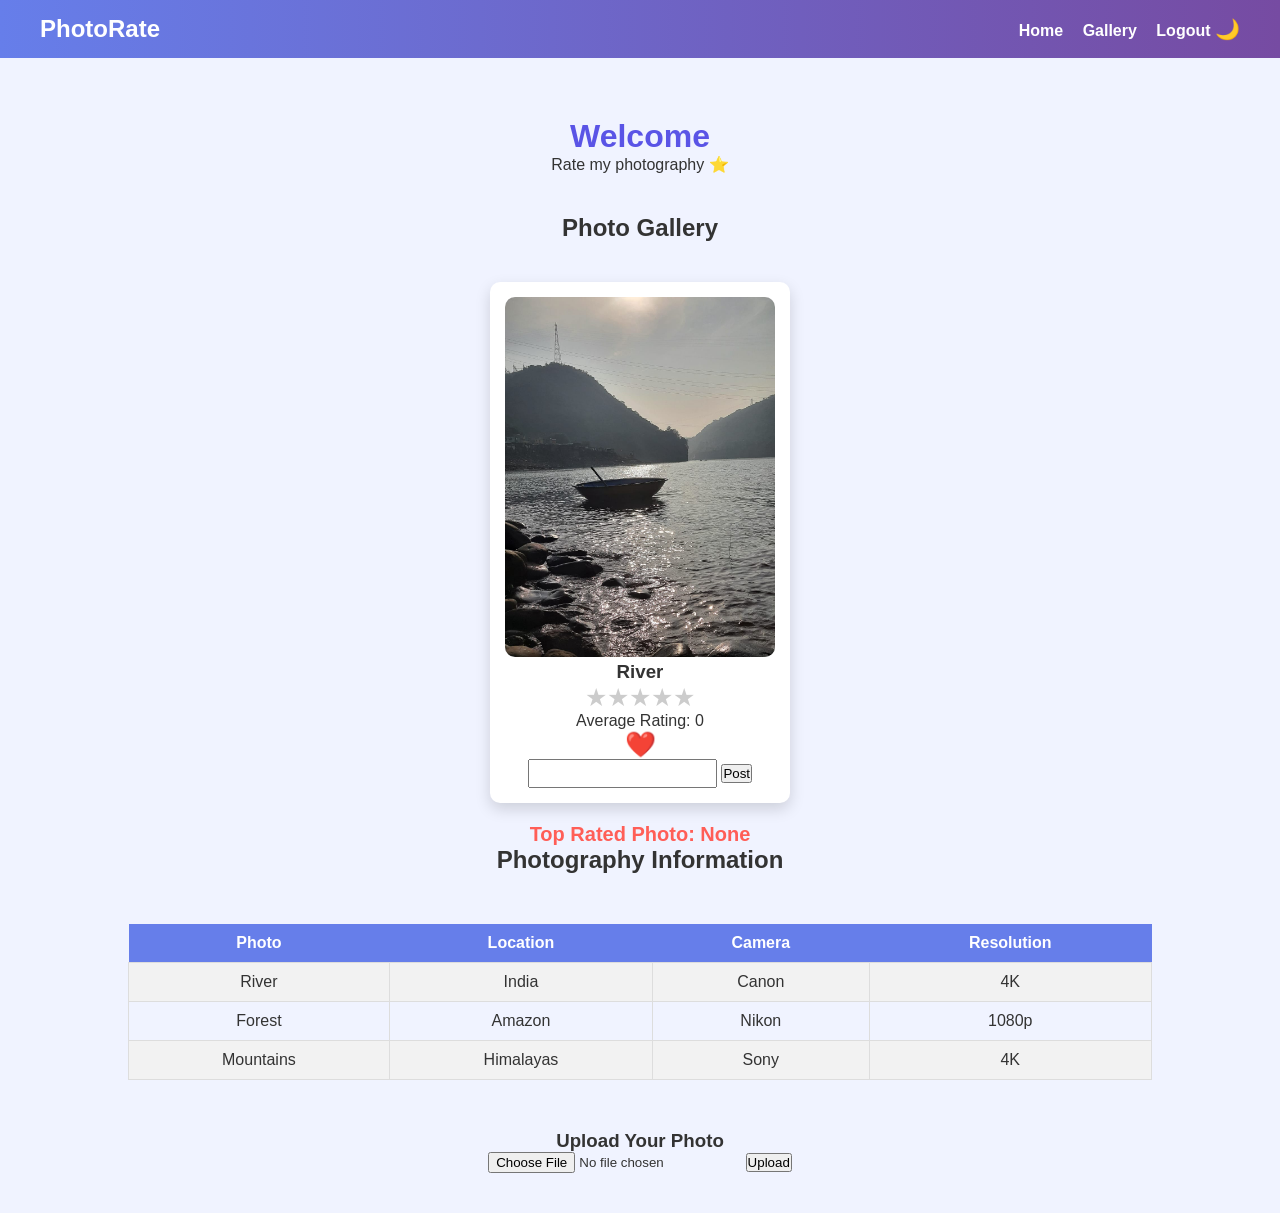
<file: index.html>
<!DOCTYPE html>
<html lang="en">
<head>
<meta charset="UTF-8">
<meta name="viewport" content="width=device-width, initial-scale=1.0">
<title>PhotoRate</title>

<link rel="stylesheet" href="style.css">

</head>

<body>

<nav>

<h2>PhotoRate</h2>

<div>
<a href="#">Home</a>
<a href="#gallery">Gallery</a>
<a href="login.html">Logout</a>

<span class="toggle" onclick="toggleDarkMode()">🌙</span>
</div>

</nav>

<div class="hero">

<h1 id="welcome">Welcome</h1>
<p>Rate my photography ⭐</p>

</div>


<h2 style="text-align:center;margin-top:40px;">Photo Gallery</h2>

<div class="gallery" id="galleryContainer">

<div class="card">

<img src="river.jpeg">

<h3>River</h3>

<div class="rating" data-photo="River">

<input type="radio" name="r1" id="r15"><label for="r15">★</label>
<input type="radio" name="r1" id="r14"><label for="r14">★</label>
<input type="radio" name="r1" id="r13"><label for="r13">★</label>
<input type="radio" name="r1" id="r12"><label for="r12">★</label>
<input type="radio" name="r1" id="r11"><label for="r11">★</label>

</div>

<p class="avg">Average Rating: 0</p>

<div>
<span class="like" onclick="likePhoto(this)">❤️</span>
</div>

<div>
<input type="text" class="commentInput">
<button onclick="addComment(this)">Post</button>
<ul class="commentList"></ul>
</div>

</div>

</div>


<div id="topPhoto">Top Rated Photo: None</div>


<h2 style="text-align:center;">Photography Information</h2>

<table>

<tr>
<th>Photo</th>
<th>Location</th>
<th>Camera</th>
<th>Resolution</th>
</tr>

<tr>
<td>River</td>
<td>India</td>
<td>Canon</td>
<td>4K</td>
</tr>

<tr>
<td>Forest</td>
<td>Amazon</td>
<td>Nikon</td>
<td>1080p</td>
</tr>

<tr>
<td>Mountains</td>
<td>Himalayas</td>
<td>Sony</td>
<td>4K</td>
</tr>

</table>


<div class="upload-box">

<h3>Upload Your Photo</h3>

<input type="file" id="uploadPhoto">
<button onclick="uploadImage()">Upload</button>

</div>

<script src="script.js"></script>

</body>
</html>
</file>
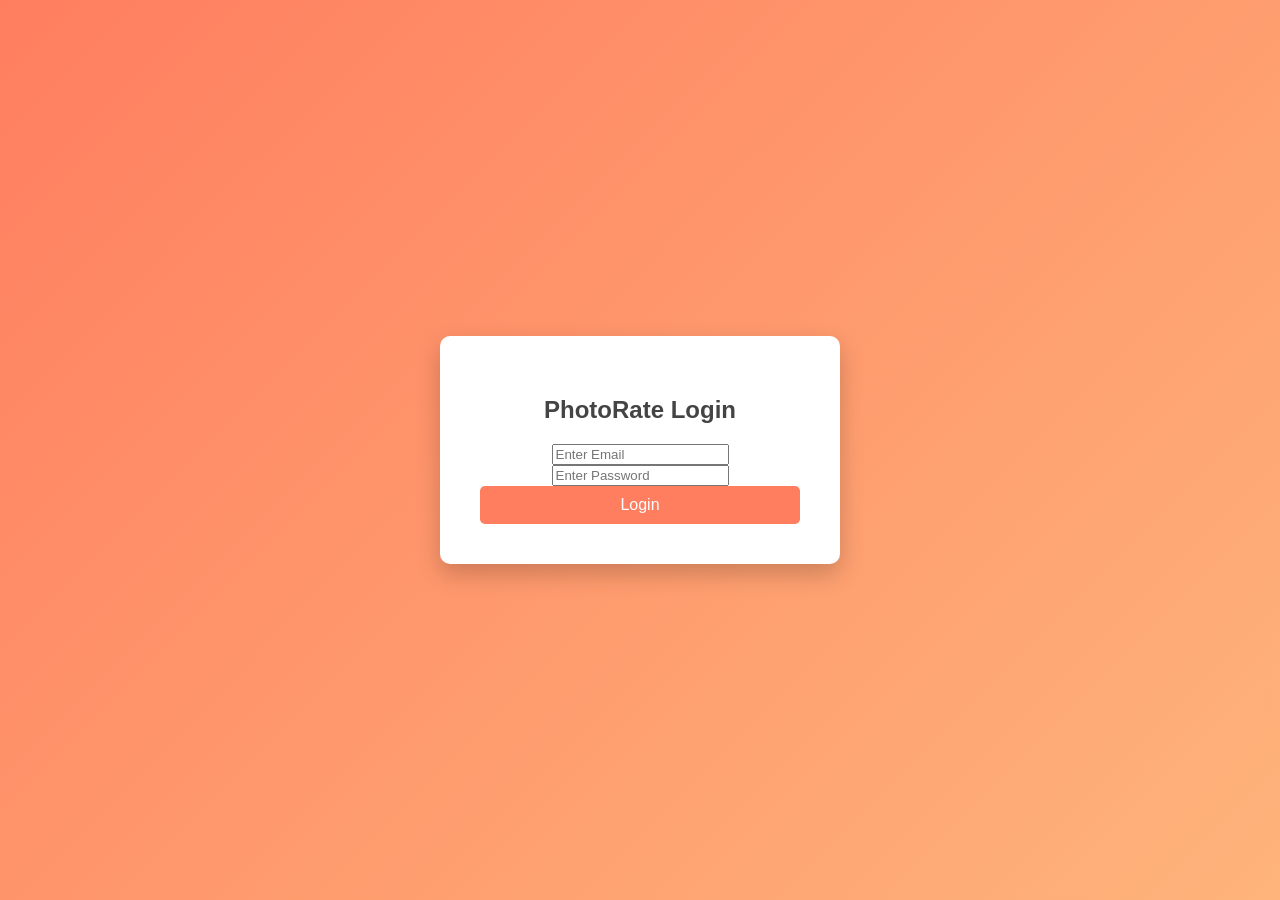
<file: login.html>
<!DOCTYPE html>
<html lang="en">
<head>
<meta charset="UTF-8">
<meta name="viewport" content="width=device-width, initial-scale=1.0">
<title>PhotoRate Login</title>

<style>

body{
margin:0;
font-family:Arial;
height:100vh;
display:flex;
justify-content:center;
align-items:center;
background:linear-gradient(135deg,#ff7e5f,#feb47b);
}

.login-box{
background:white;
padding:40px;
width:320px;
border-radius:10px;
text-align:center;
box-shadow:0 10px 25px rgba(0,0,0,0.2);
}

h2{
color:#444;
}
v
input{
width:100%;
padding:10px;
margin:10px 0;
border-radius:5px;
border:1px solid #ccc;
}

button{
width:100%;
padding:10px;
background:#ff7e5f;
border:none;
color:white;
font-size:16px;
cursor:pointer;
border-radius:5px;
}

button:hover{
background:#ff4e2a;
}

</style>
</head>

<body>

<div class="login-box">

<h2>PhotoRate Login</h2>

<input type="email" id="email" placeholder="Enter Email">
<input type="password" id="password" placeholder="Enter Password">

<button onclick="loginUser()">Login</button>

</div>

<script>

function loginUser(){

let email=document.getElementById("email").value;
let pass=document.getElementById("password").value;

if(email=="" || pass==""){
alert("Please enter email and password");
}
else{
localStorage.setItem("userEmail",email);
window.location.href="index.html";
}

}

</script>

</body>
</html>
</file>
<file: style.css>
*{
margin:0;
padding:0;
box-sizing:border-box;
font-family:Arial;
}

body{
background:#f0f3ff;
color:#333;
transition:0.3s;
}

/* DARK MODE */

.dark{
background:#121212;
color:white;
}

.dark nav{
background:#000;
}

.dark .card{
background:#1e1e1e;
}

/* NAVBAR */

nav{
display:flex;
justify-content:space-between;
align-items:center;
padding:15px 40px;
background:linear-gradient(90deg,#667eea,#764ba2);
color:white;
}

nav a{
color:white;
margin-left:15px;
text-decoration:none;
font-weight:bold;
}

.toggle{
cursor:pointer;
font-size:20px;
}

/* HERO */

.hero{
text-align:center;
margin-top:60px;
}

.hero h1{
color:#5a54e6;
}

/* GALLERY */

.gallery{
display:flex;
flex-wrap:wrap;
justify-content:center;
gap:30px;
margin-top:40px;
}

.card{
background:white;
width:300px;
padding:15px;
border-radius:10px;
box-shadow:0 6px 15px rgba(0,0,0,0.15);
text-align:center;
}

.card img{
width:100%;
border-radius:10px;
}

/* STAR RATING */

.rating{
display:flex;
flex-direction:row-reverse;
justify-content:center;
}

.rating input{
display:none;
}

.rating label{
font-size:25px;
color:#ccc;
cursor:pointer;
transition:0.3s;
}

.rating input:checked ~ label{
color:gold;
}

/* LIKE BUTTON */

.like{
font-size:25px;
cursor:pointer;
transition:0.3s;
}

.like:hover{
transform:scale(1.3);
}

.liked{
color:red;
animation:pop 0.3s;
}

@keyframes pop{
0%{transform:scale(1);}
50%{transform:scale(1.6);}
100%{transform:scale(1);}
}

/* COMMENTS */

.commentInput{
width:70%;
padding:5px;
}

.commentList{
text-align:left;
}

/* TABLE */

table{
margin:50px auto;
width:80%;
border-collapse:collapse;
}

th{
background:#667eea;
color:white;
padding:10px;
}

td{
padding:10px;
text-align:center;
border:1px solid #ddd;
}

tr:nth-child(even){
background:#f2f2f2;
}

/* UPLOAD */

.upload-box{
text-align:center;
margin:40px;
}

/* TOP PHOTO */

#topPhoto{
text-align:center;
font-size:20px;
font-weight:bold;
margin-top:20px;
color:#ff5e57;
}
</file>
